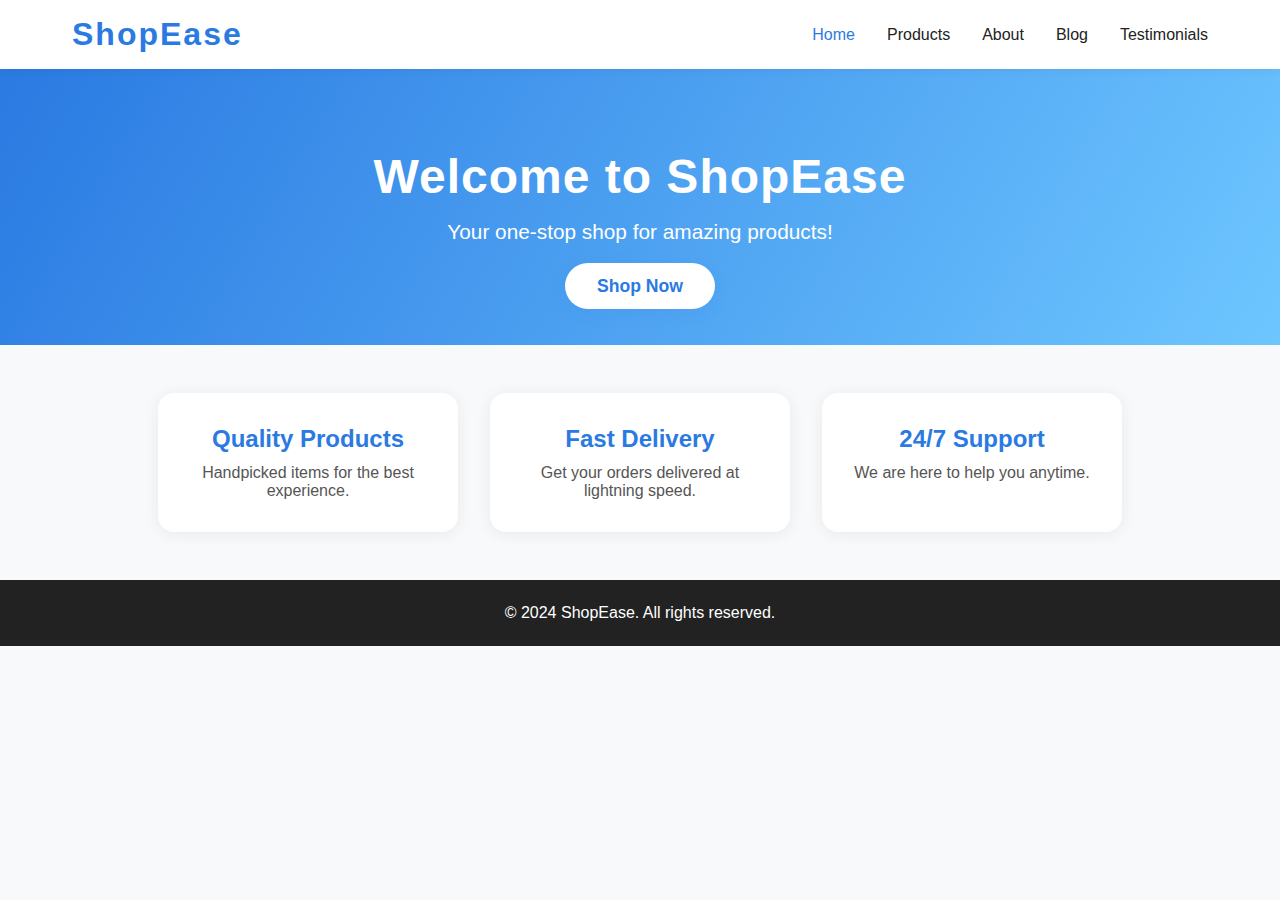
<file: index.html>
<!DOCTYPE html>
<html lang="en">
<head>
    <meta charset="UTF-8">
    <meta name="viewport" content="width=device-width, initial-scale=1.0">
    <title>ShopEase - Home</title>
    <link rel="stylesheet" href="styles.css">
</head>
<body>
    <header>
        <nav>
            <div class="logo">ShopEase</div>
            <ul class="nav-links">
                <li><a href="index.html" class="active">Home</a></li>
                <li><a href="products.html">Products</a></li>
                <li><a href="about.html">About</a></li>
                <li><a href="blog.html">Blog</a></li>
                <li><a href="testimonials.html">Testimonials</a></li>
            </ul>
            <div class="menu-toggle" id="menu-toggle">&#9776;</div>
        </nav>
    </header>
    <main>
        <section class="hero">
            <h1>Welcome to ShopEase</h1>
            <p>Your one-stop shop for amazing products!</p>
            <a href="products.html" class="cta-btn">Shop Now</a>
        </section>
        <section class="features">
            <div class="feature-card animate">
                <h2>Quality Products</h2>
                <p>Handpicked items for the best experience.</p>
            </div>
            <div class="feature-card animate">
                <h2>Fast Delivery</h2>
                <p>Get your orders delivered at lightning speed.</p>
            </div>
            <div class="feature-card animate">
                <h2>24/7 Support</h2>
                <p>We are here to help you anytime.</p>
            </div>
        </section>
    </main>
    <footer>
        <p>&copy; 2024 ShopEase. All rights reserved.</p>
    </footer>
    <script src="script.js"></script>
</body>
</html>
</file>
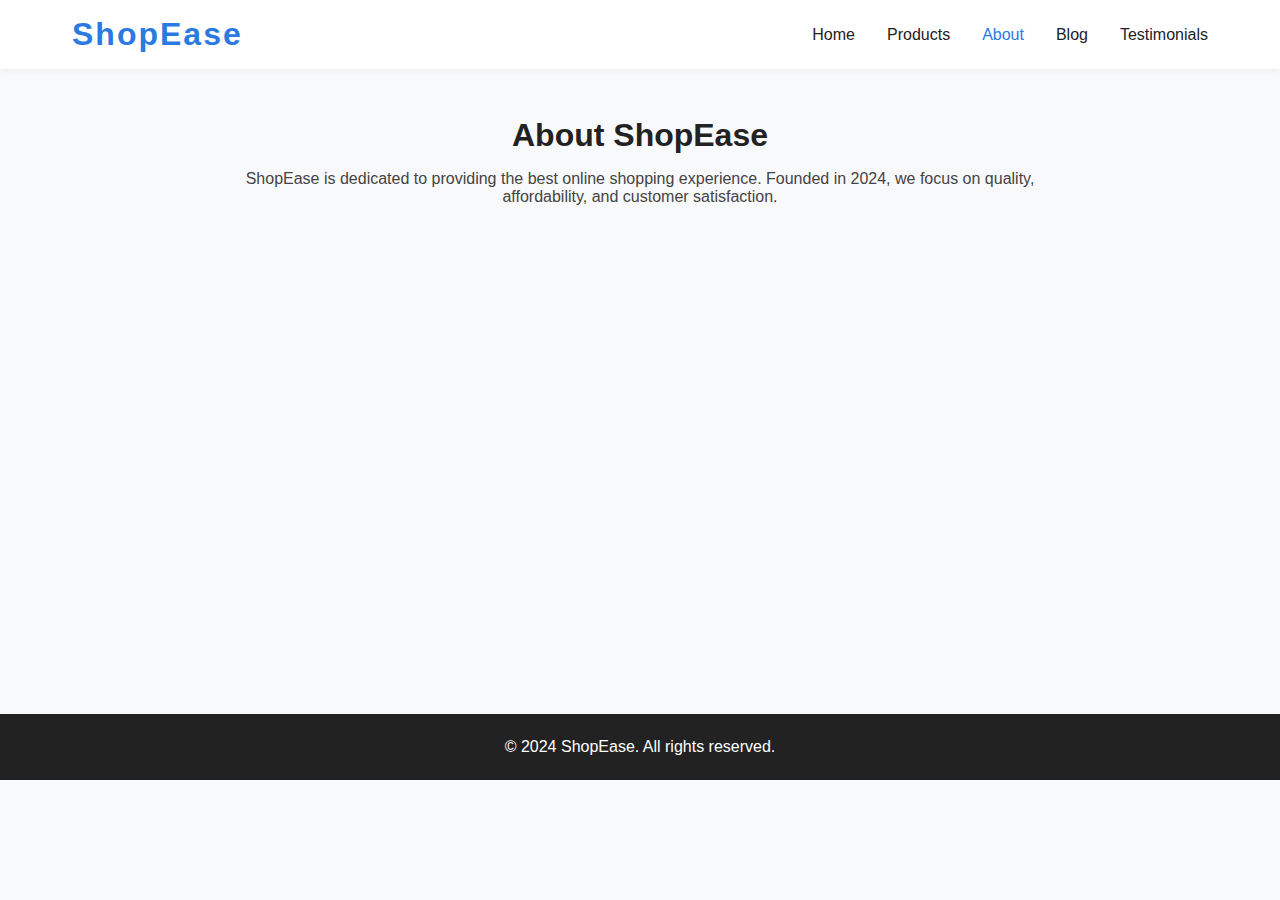
<file: about.html>
<!DOCTYPE html>
<html lang="en">
<head>
    <meta charset="UTF-8">
    <meta name="viewport" content="width=device-width, initial-scale=1.0">
    <title>ShopEase - About</title>
    <link rel="stylesheet" href="styles.css">
</head>
<body>
    <header>
        <nav>
            <div class="logo">ShopEase</div>
            <ul class="nav-links">
                <li><a href="index.html">Home</a></li>
                <li><a href="products.html">Products</a></li>
                <li><a href="about.html" class="active">About</a></li>
                <li><a href="blog.html">Blog</a></li>
                <li><a href="testimonials.html">Testimonials</a></li>
            </ul>
            <div class="menu-toggle" id="menu-toggle">&#9776;</div>
        </nav>
    </header>
    <main>
        <section class="about-section">
            <h1>About ShopEase</h1>
            <p>ShopEase is dedicated to providing the best online shopping experience. Founded in 2024, we focus on quality, affordability, and customer satisfaction.</p>
            <div class="about-cards">
                <div class="about-card animate">
                    <h2>Our Mission</h2>
                    <p>To make shopping easy, enjoyable, and accessible for everyone.</p>
                </div>
                <div class="about-card animate">
                    <h2>Our Vision</h2>
                    <p>To be the most trusted and innovative ecommerce platform worldwide.</p>
                </div>
                <div class="about-card animate">
                    <h2>Our Team</h2>
                    <p>We are a passionate group of professionals committed to excellence and customer happiness.</p>
                </div>
            </div>
        </section>
    </main>
    <footer>
        <p>&copy; 2024 ShopEase. All rights reserved.</p>
    </footer>
    <script src="script.js"></script>
</body>
</html>
</file>
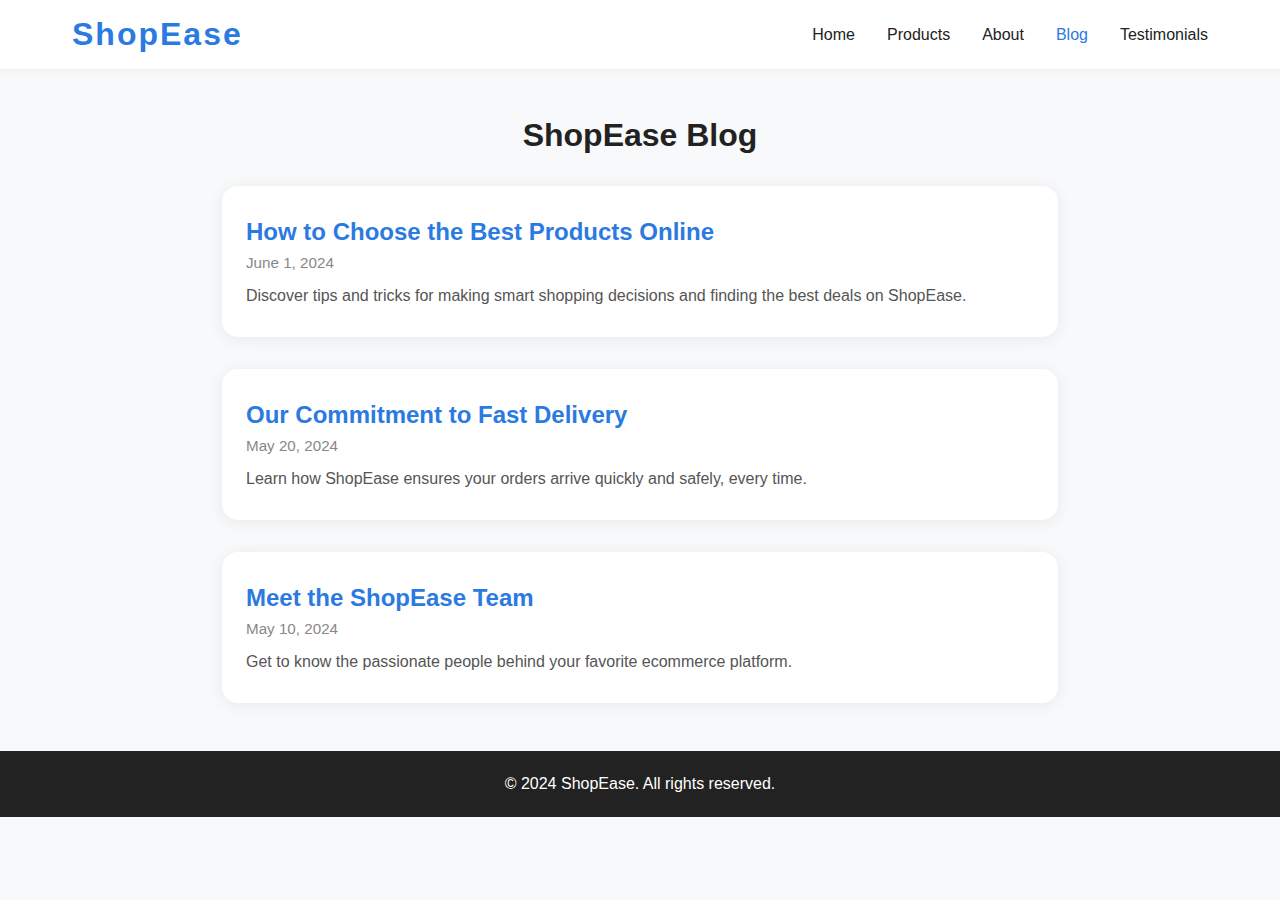
<file: blog.html>
<!DOCTYPE html>
<html lang="en">
<head>
    <meta charset="UTF-8">
    <meta name="viewport" content="width=device-width, initial-scale=1.0">
    <title>ShopEase - Blog</title>
    <link rel="stylesheet" href="styles.css">
</head>
<body>
    <header>
        <nav>
            <div class="logo">ShopEase</div>
            <ul class="nav-links">
                <li><a href="index.html">Home</a></li>
                <li><a href="products.html">Products</a></li>
                <li><a href="about.html">About</a></li>
                <li><a href="blog.html" class="active">Blog</a></li>
                <li><a href="testimonials.html">Testimonials</a></li>
            </ul>
            <div class="menu-toggle" id="menu-toggle">&#9776;</div>
        </nav>
    </header>
    <main>
        <section class="blog-section">
            <h1>ShopEase Blog</h1>
            <div class="blog-list">
                <div class="blog-post animate">
                    <h2>How to Choose the Best Products Online</h2>
                    <span class="blog-date">June 1, 2024</span>
                    <p>Discover tips and tricks for making smart shopping decisions and finding the best deals on ShopEase.</p>
                </div>
                <div class="blog-post animate">
                    <h2>Our Commitment to Fast Delivery</h2>
                    <span class="blog-date">May 20, 2024</span>
                    <p>Learn how ShopEase ensures your orders arrive quickly and safely, every time.</p>
                </div>
                <div class="blog-post animate">
                    <h2>Meet the ShopEase Team</h2>
                    <span class="blog-date">May 10, 2024</span>
                    <p>Get to know the passionate people behind your favorite ecommerce platform.</p>
                </div>
            </div>
        </section>
    </main>
    <footer>
        <p>&copy; 2024 ShopEase. All rights reserved.</p>
    </footer>
    <script src="script.js"></script>
</body>
</html>
</file>
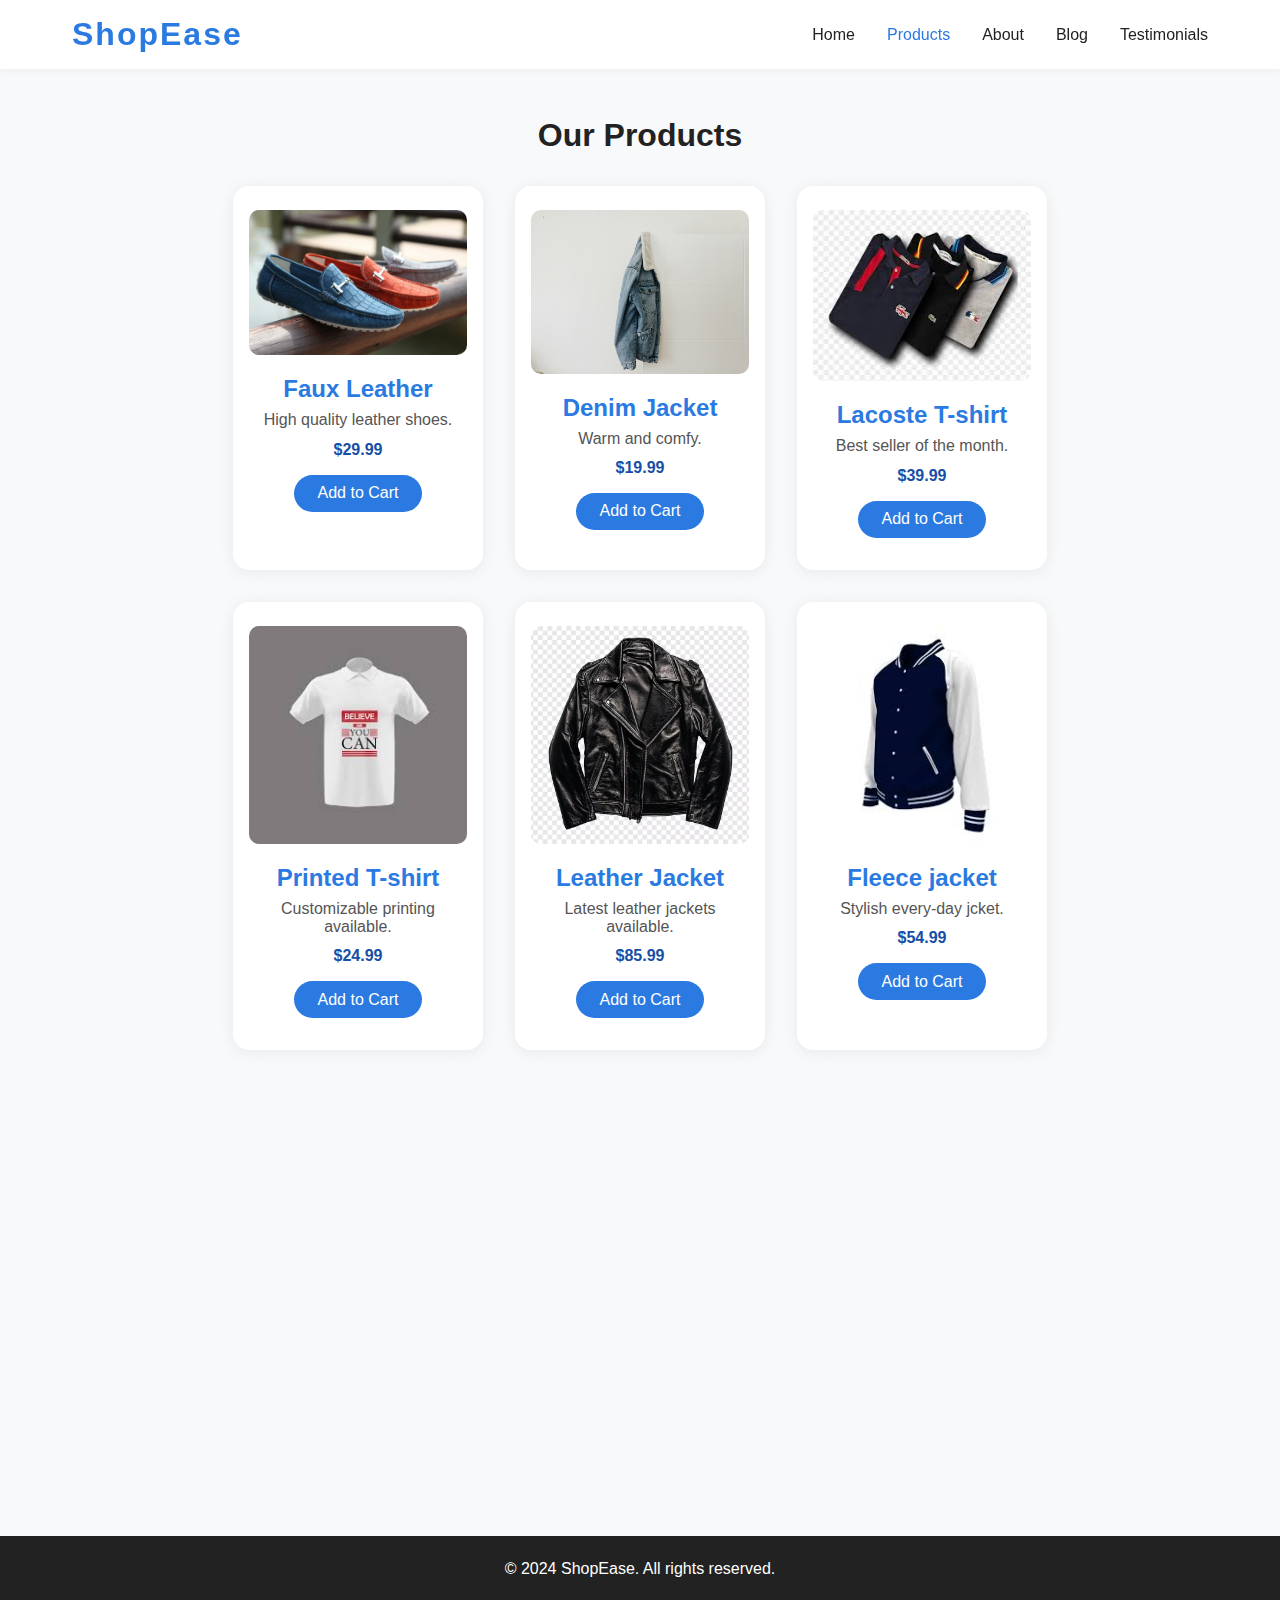
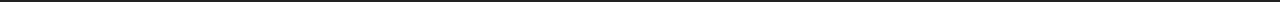
<file: products.html>
<!DOCTYPE html>
<html lang="en">
<head>
    <meta charset="UTF-8">
    <meta name="viewport" content="width=device-width, initial-scale=1.0">
    <title>ShopEase - Products</title>
    <link rel="stylesheet" href="styles.css">
</head>
<body>
    <header>
        <nav>
            <div class="logo">ShopEase</div>
            <ul class="nav-links">
                <li><a href="index.html">Home</a></li>
                <li><a href="products.html" class="active">Products</a></li>
                <li><a href="about.html">About</a></li>
                <li><a href="blog.html">Blog</a></li>
                <li><a href="testimonials.html">Testimonials</a></li>
            </ul>
            <div class="menu-toggle" id="menu-toggle">&#9776;</div>
        </nav>
    </header>
    <main>
        <section class="products-section">
            <h1>Our Products</h1>
            <div class="product-grid">
                <div class="product-card animate">
                    <img src="Faux Leather.jpg" alt="Product 1">
                    <h2>Faux Leather</h2>
                    <p>High quality leather shoes.</p>
                    <span class="price">$29.99</span>
                    <button class="buy-btn">Add to Cart</button>
                </div>
                <div class="product-card animate">
                    <img src="Denim.jpg" alt="Product 2">
                    <h2>Denim Jacket</h2>
                    <p>Warm and comfy.</p>
                    <span class="price">$19.99</span>
                    <button class="buy-btn">Add to Cart</button>
                </div>
                <div class="product-card animate">
                    <img src="Lacoste.jpg" alt="Product 3">
                    <h2>Lacoste T-shirt</h2>
                    <p>Best seller of the month.</p>
                    <span class="price">$39.99</span>
                    <button class="buy-btn">Add to Cart</button>
                </div>
                <div class="product-card animate">
                    <img src="Printed T-Shirt.jpg" alt="Product 4">
                    <h2>Printed T-shirt</h2>
                    <p>Customizable printing available.</p>
                    <span class="price">$24.99</span>
                    <button class="buy-btn">Add to Cart</button>
                </div>

                <div class="product-card animate">
                    <img src="Leather.webp" alt="Product 5">
                    <h2>Leather Jacket</h2>
                    <p>Latest leather jackets available.</p>
                    <span class="price">$85.99</span>
                    <button class="buy-btn">Add to Cart</button>
            </div>

            <div class="product-card animate">
                <img src="Fleece.jpg" alt="Product 6">
                <h2>Fleece jacket</h2>
                <p>Stylish every-day jcket.</p>
                <span class="price">$54.99</span>
                <button class="buy-btn">Add to Cart</button>
            </div>
            <div class="product-card animate">
                <img src="Sneakers.jpg" alt="Product 7">
                <h2>Sneakers</h2>
                <p>Comfortable and stylish.</p>
                <span class="price">$29.99</span>
                <button class="buy-btn">Add to Cart</button>
            </div>
            <div class="product-card animate">
                <img src="Straw Hat.jpg" alt="Product 8">
                <h2>Straw Hat</h2>
                <p>Perfect for sunny days.</p>
                <span class="price">$39.99</span>
                <button class="buy-btn">Add to Cart</button>
            </div>
            <div class="product-card animate">
                <img src="Red-Black Cap.png" alt="Product 9">
                <h2>Cap</h2>
                <p>Stylish and hip.</p>
                <span class="price">$19.99</span>
                <button class="buy-btn">Add to Cart</button>
            </div>
        </section>
    </main>
    <footer>
        <p>&copy; 2024 ShopEase. All rights reserved.</p>
    </footer>
    <script src="script.js"></script>
</body>
</html>
</file>
<file: styles.css>
/* Reset and base styles */
* {
    margin: 0;
    padding: 0;
    box-sizing: border-box;
}
body {
    font-family: 'Segoe UI', Arial, sans-serif;
    background: #f8f9fa;
    color: #222;
    min-height: 100vh;
}
header {
    background: #fff;
    box-shadow: 0 2px 8px rgba(0,0,0,0.05);
    position: sticky;
    top: 0;
    z-index: 100;
}
nav {
    display: flex;
    align-items: center;
    justify-content: space-between;
    max-width: 1200px;
    margin: 0 auto;
    padding: 1rem 2rem;
}
.logo {
    font-size: 2rem;
    font-weight: bold;
    color: #2a7ae2;
    letter-spacing: 2px;
    transition: color 0.3s;
}
.logo:hover {
    color: #174ea6;
}
.nav-links {
    list-style: none;
    display: flex;
    gap: 2rem;
}
.nav-links li a {
    text-decoration: none;
    color: #222;
    font-weight: 500;
    transition: color 0.3s;
    position: relative;
}
.nav-links li a.active,
.nav-links li a:hover {
    color: #2a7ae2;
}
.menu-toggle {
    display: none;
    font-size: 2rem;
    cursor: pointer;
}
.hero {
    background: linear-gradient(120deg, #2a7ae2 0%, #6ec6ff 100%);
    color: #fff;
    text-align: center;
    padding: 5rem 2rem 3rem 2rem;
    animation: fadeInDown 1s ease;
}
.hero h1 {
    font-size: 3rem;
    margin-bottom: 1rem;
    letter-spacing: 1px;
}
.hero p {
    font-size: 1.3rem;
    margin-bottom: 2rem;
}
.cta-btn {
    background: #fff;
    color: #2a7ae2;
    padding: 0.8rem 2rem;
    border-radius: 30px;
    font-size: 1.1rem;
    font-weight: bold;
    text-decoration: none;
    box-shadow: 0 4px 16px rgba(42,122,226,0.1);
    transition: background 0.3s, color 0.3s, transform 0.2s;
}
.cta-btn:hover {
    background: #2a7ae2;
    color: #fff;
    transform: scale(1.05);
}
.features {
    display: flex;
    justify-content: center;
    gap: 2rem;
    margin: 3rem auto;
    max-width: 1000px;
    flex-wrap: wrap;
}
.feature-card {
    background: #fff;
    border-radius: 16px;
    box-shadow: 0 2px 16px rgba(0,0,0,0.07);
    padding: 2rem 1.5rem;
    flex: 1 1 250px;
    min-width: 250px;
    max-width: 300px;
    text-align: center;
    transition: transform 0.3s, box-shadow 0.3s;
    opacity: 0;
    transform: translateY(40px);
}
.feature-card h2 {
    color: #2a7ae2;
    margin-bottom: 0.7rem;
}
.feature-card p {
    color: #555;
}
.feature-card.visible {
    opacity: 1;
    transform: translateY(0);
    transition: opacity 0.7s, transform 0.7s;
}
footer {
    background: #222;
    color: #fff;
    text-align: center;
    padding: 1.5rem 0;
    margin-top: 3rem;
}
@keyframes fadeInDown {
    from {
        opacity: 0;
        transform: translateY(-40px);
    }
    to {
        opacity: 1;
        transform: translateY(0);
    }
}
@media (max-width: 800px) {
    .features {
        flex-direction: column;
        align-items: center;
    }
    nav {
        flex-direction: column;
        align-items: flex-start;
    }
    .nav-links {
        flex-direction: column;
        width: 100%;
        display: none;
        gap: 1rem;
        margin-top: 1rem;
    }
    .nav-links.open {
        display: flex;
    }
    .menu-toggle {
        display: block;
    }
}

/* Products Page */
.products-section {
    max-width: 1100px;
    margin: 3rem auto;
    padding: 0 2rem;
}
.products-section h1 {
    text-align: center;
    margin-bottom: 2rem;
}
.product-grid {
    display: flex;
    flex-wrap: wrap;
    gap: 2rem;
    justify-content: center;
}
.product-card {
    background: #fff;
    border-radius: 16px;
    box-shadow: 0 2px 16px rgba(0,0,0,0.07);
    padding: 1.5rem 1rem 2rem 1rem;
    min-width: 220px;
    max-width: 250px;
    text-align: center;
    transition: transform 0.3s, box-shadow 0.3s;
    opacity: 0;
    transform: translateY(40px);
    position: relative;
}
.product-card img {
    width: 100%;
    border-radius: 10px;
    margin-bottom: 1rem;
    transition: transform 0.3s;
}
.product-card h2 {
    color: #2a7ae2;
    margin-bottom: 0.5rem;
}
.product-card p {
    color: #555;
    margin-bottom: 0.7rem;
}
.product-card .price {
    display: block;
    font-weight: bold;
    color: #174ea6;
    margin-bottom: 1rem;
}
.buy-btn {
    background: #2a7ae2;
    color: #fff;
    border: none;
    border-radius: 20px;
    padding: 0.6rem 1.5rem;
    font-size: 1rem;
    cursor: pointer;
    transition: background 0.3s, transform 0.2s;
}
.buy-btn:hover {
    background: #174ea6;
    transform: scale(1.07);
}
.product-card:hover {
    transform: translateY(-10px) scale(1.03);
    box-shadow: 0 8px 32px rgba(42,122,226,0.13);
}
.product-card:hover img {
    transform: scale(1.05) rotate(-2deg);
}
.product-card.visible {
    opacity: 1;
    transform: translateY(0);
    transition: opacity 0.7s, transform 0.7s;
}

/* About Page */
.about-section {
    max-width: 900px;
    margin: 3rem auto;
    padding: 0 2rem;
    text-align: center;
}
.about-section h1 {
    margin-bottom: 1rem;
}
.about-section p {
    margin-bottom: 2rem;
    color: #444;
}
.about-cards {
    display: flex;
    gap: 2rem;
    justify-content: center;
    flex-wrap: wrap;
}
.about-card {
    background: #fff;
    border-radius: 16px;
    box-shadow: 0 2px 16px rgba(0,0,0,0.07);
    padding: 2rem 1.5rem;
    min-width: 220px;
    max-width: 280px;
    transition: transform 0.3s, box-shadow 0.3s;
    opacity: 0;
    transform: translateY(40px);
}
.about-card h2 {
    color: #2a7ae2;
    margin-bottom: 0.7rem;
}
.about-card p {
    color: #555;
}
.about-card.visible {
    opacity: 1;
    transform: translateY(0);
    transition: opacity 0.7s, transform 0.7s;
}
.about-card:hover {
    transform: translateY(-8px) scale(1.03);
    box-shadow: 0 8px 32px rgba(42,122,226,0.13);
}

/* Blog Page */
.blog-section {
    max-width: 900px;
    margin: 3rem auto;
    padding: 0 2rem;
}
.blog-section h1 {
    text-align: center;
    margin-bottom: 2rem;
}
.blog-list {
    display: flex;
    flex-direction: column;
    gap: 2rem;
}
.blog-post {
    background: #fff;
    border-radius: 16px;
    box-shadow: 0 2px 16px rgba(0,0,0,0.07);
    padding: 2rem 1.5rem;
    transition: transform 0.3s, box-shadow 0.3s;
    opacity: 0;
    transform: translateY(40px);
    cursor: pointer;
}
.blog-post h2 {
    color: #2a7ae2;
    margin-bottom: 0.5rem;
}
.blog-date {
    color: #888;
    font-size: 0.95rem;
    margin-bottom: 1rem;
    display: block;
}
.blog-post p {
    color: #555;
}
.blog-post.visible {
    opacity: 1;
    transform: translateY(0);
    transition: opacity 0.7s, transform 0.7s;
}
.blog-post:hover {
    transform: translateY(-8px) scale(1.02);
    box-shadow: 0 8px 32px rgba(42,122,226,0.13);
}

/* Testimonials Page */
.testimonials-section {
    max-width: 900px;
    margin: 3rem auto;
    padding: 0 2rem;
    text-align: center;
}
.testimonials-section h1 {
    margin-bottom: 2rem;
}
.testimonials-grid {
    display: flex;
    gap: 2rem;
    justify-content: center;
    flex-wrap: wrap;
}
.testimonial-card {
    background: #fff;
    border-radius: 16px;
    box-shadow: 0 2px 16px rgba(0,0,0,0.07);
    padding: 2rem 1.5rem;
    min-width: 220px;
    max-width: 280px;
    text-align: center;
    transition: transform 0.3s, box-shadow 0.3s;
    opacity: 0;
    transform: translateY(40px);
}
.testimonial-card img {
    width: 70px;
    height: 70px;
    border-radius: 50%;
    margin-bottom: 1rem;
    border: 3px solid #2a7ae2;
    transition: transform 0.3s;
}
.testimonial-card h2 {
    color: #2a7ae2;
    margin-bottom: 0.5rem;
}
.testimonial-card p {
    color: #555;
    font-style: italic;
}
.testimonial-card.visible {
    opacity: 1;
    transform: translateY(0);
    transition: opacity 0.7s, transform 0.7s;
}
.testimonial-card:hover {
    transform: translateY(-8px) scale(1.03);
    box-shadow: 0 8px 32px rgba(42,122,226,0.13);
}
.testimonial-card:hover img {
    transform: scale(1.1) rotate(-2deg);
}

@media (max-width: 800px) {
    .product-grid, .about-cards, .testimonials-grid {
        flex-direction: column;
        align-items: center;
    }
}
</file>
